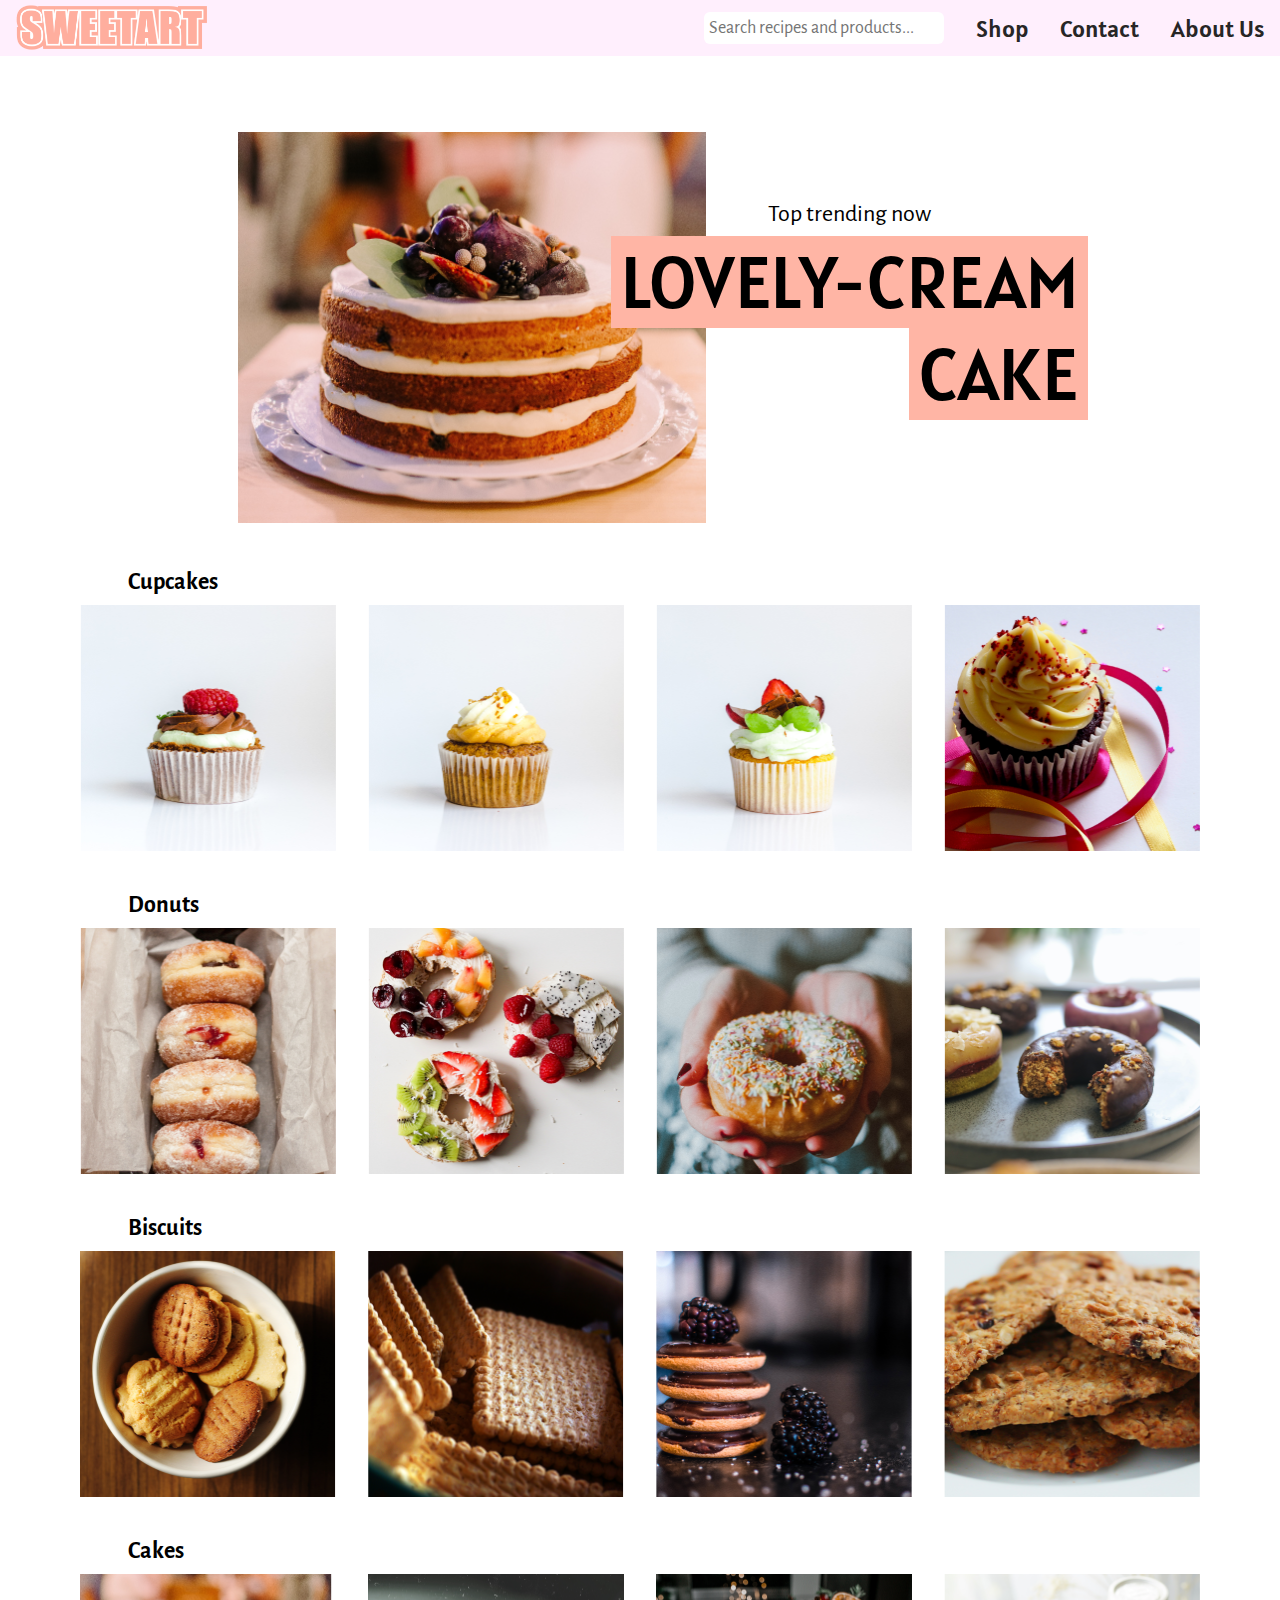
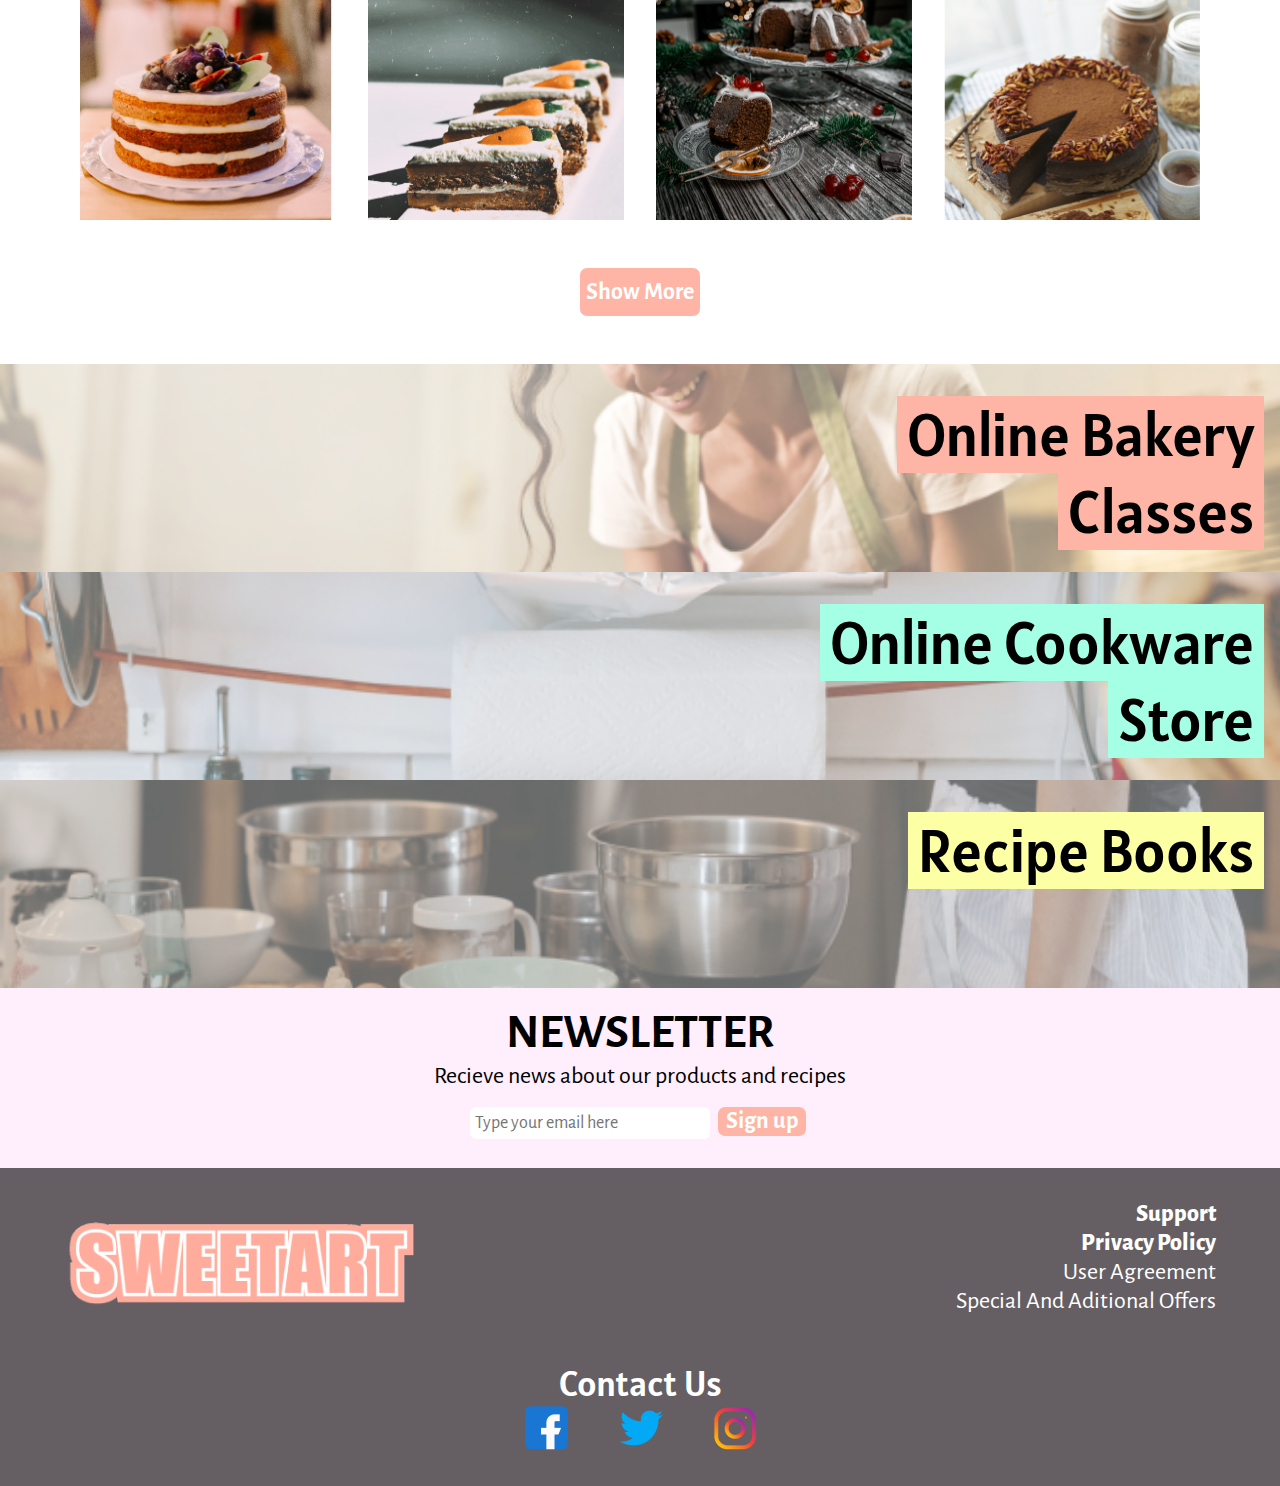
<file: index.html>
<!DOCTYPE html>
<html lang="en">

<head>
    <meta charset="UTF-8">
    <meta name="viewport" content="width=device-width, initial-scale=1.0">
    <title>SWEETART</title>
    <link rel="stylesheet" href="styles.css">
    <script src="script.js" defer></script>
</head>

<body>
    <header class="top-header">
        <div class="header-logo"></div>
        <div class="header-navigation">
            <form action="/" class="search-form">
                <input type="text" class="search-input" placeholder="Search recipes and products...">
            </form>
            <nav class="nav header-nav">
                <ul class="nav-list">
                    <li class="nav-list-item">Shop</li>
                    <li class="nav-list-item">Contact</li>
                    <li class="nav-list-item">About Us</li>
                </ul>
            </nav>
        </div>
    </header>
    <section class="container">
        <div class="top-trending">
            <div class="trending-item trending-recipe">
                <div class="top-trending-img"></div>
            </div>
            <div class="trending-item trending-text">
                <div class="top-trending-recipe-text">LOVELY-CREAM</div>
                <div class="top-trending-recipe-text">CAKE</div>
            </div>
            <div class="top-trending-bottom"></div>
        </div>
        <div class="entries">
            <div class="entry-section-title"><span>Cupcakes</span></div>
            <div class="recipe-picture-container" data-recipe="Chocolate & Strawberry Supreme Cupcake"><img class="recipe-picture" src="cupcake-1.png" alt="Cupcake"></div>
            <div class="recipe-picture-container" data-recipe="Yellow Summer Banana Cupcake"><img class="recipe-picture" src="cupcake-2.png" alt="Cupcake"></div>
            <div class="recipe-picture-container" data-recipe="All-fruit tropical Cupcake"><img class="recipe-picture" src="cupcake-3.png" alt="Cupcake"></div>
            <div class="recipe-picture-container" data-recipe="Sparkle cream Cupcake"><img class="recipe-picture" src="cupcake-4.png" alt="Cupcake"></div>

            <div class="entry-section-title"><span>Donuts</span></div>
            <div class="recipe-picture-container" data-recipe="Classic filled Donuts"><img class="recipe-picture" src="donut-1.png" alt="Donut"></div>
            <div class="recipe-picture-container" data-recipe="Frutal breakfast Donuts"><img class="recipe-picture" src="donut-2.png" alt="Donut"></div>
            <div class="recipe-picture-container" data-recipe="Classic sparkle Donuts"><img class="recipe-picture" src="donut-3.png" alt="Donut"></div>
            <div class="recipe-picture-container" data-recipe="Chocolate & Walunts Donuts"><img class="recipe-picture" src="donut-4.png" alt="Donut"></div>

            <div class="entry-section-title"><span>Biscuits</span></div>
            <div class="recipe-picture-container" data-recipe="Classic biscuits"><img class="recipe-picture" src="biscuit-1.png" alt="Biscuit"></div>
            <div class="recipe-picture-container" data-recipe="Sugar square Biscuits"><img class="recipe-picture" src="biscuit-2.png" alt="Biscuit"></div>
            <div class="recipe-picture-container" data-recipe="Blueberry & Chocolate Biscuits"><img class="recipe-picture" src="biscuit-3.png" alt="Biscuit"></div>
            <div class="recipe-picture-container" data-recipe="Oatmeal ultimate Biscuits"><img class="recipe-picture" src="biscuit-4.png" alt="Biscuit"></div>

            <div class="entry-section-title"><span>Cakes</span></div>
            <div class="recipe-picture-container" data-recipe="Lovely-cream Cake"><img class="recipe-picture" src="cake-1.png" alt="Cake"></div>
            <div class="recipe-picture-container" data-recipe="Carrot cream Cake"><img class="recipe-picture" src="cake-2.png" alt="Cake"></div>
            <div class="recipe-picture-container" data-recipe="Special X'mas Cake"><img class="recipe-picture" src="cake-3.png" alt="Cake"></div>
            <div class="recipe-picture-container" data-recipe="Chocolate & Walunts Cake"><img class="recipe-picture" src="cake-4.png" alt="Cake"></div>
        </div>
        <div class="more-button-division">
            <button class="more-button">Show More</button>
        </div>
    </section>
    <section class="extra-features">
        <div class="feature-block">
            <div class="feature-text-wrapper">
                <div class="feature-text">Online Bakery</div>
                <div class="feature-text">Classes</div>
            </div>
        </div>
        <div class="feature-block blue">
            <div class="feature-text-wrapper">
                <div class="feature-text">Online Cookware</div>
                <div class="feature-text">Store</div>
            </div>
        </div>
        <div class="feature-block yellow">
            <div class="feature-text-wrapper">
                <div class="feature-text">Recipe Books</div>
            </div>
        </div>
    </section>
    <section class="email-subscription">
        <h3>NEWSLETTER</h3>
        <div id="turn" class="recieve lol">Recieve news about our products and recipes</div>
        <form action="" class="form-group">
            <input type="email" class="email-subscription-input" placeholder="Type your email here">
            <button type="submit" class="sign-up-btn">Sign up</button>
        </form>
    </section>
    <footer class="bottom-footer">
        <div class="footer-info">
            <img class="footer-logo" src="logo.png" alt="Logo">
            <div class="footer-menu">
                <div class="footer-menu-element bold">Support</div>
                <div class="footer-menu-element bold">Privacy Policy</div>
                <div class="footer-menu-element">User Agreement</div>
                <div class="footer-menu-element">Special And Aditional Offers</div>
            </div>
        </div>
        <div class="contact-info">
            <p>Contact Us</p>
            <div class="contact-icons">
                <img class="footer-icon" src="fb_icon.png" alt="Facebook"></img>
                <img class="footer-icon" src="tw_icon.png" alt="Twitter"></img>
                <img class="footer-icon" src="ig_icon.png" alt="Instagram"></img>
            </div>
        </div>
    </footer>
</body>

</html>
</file>
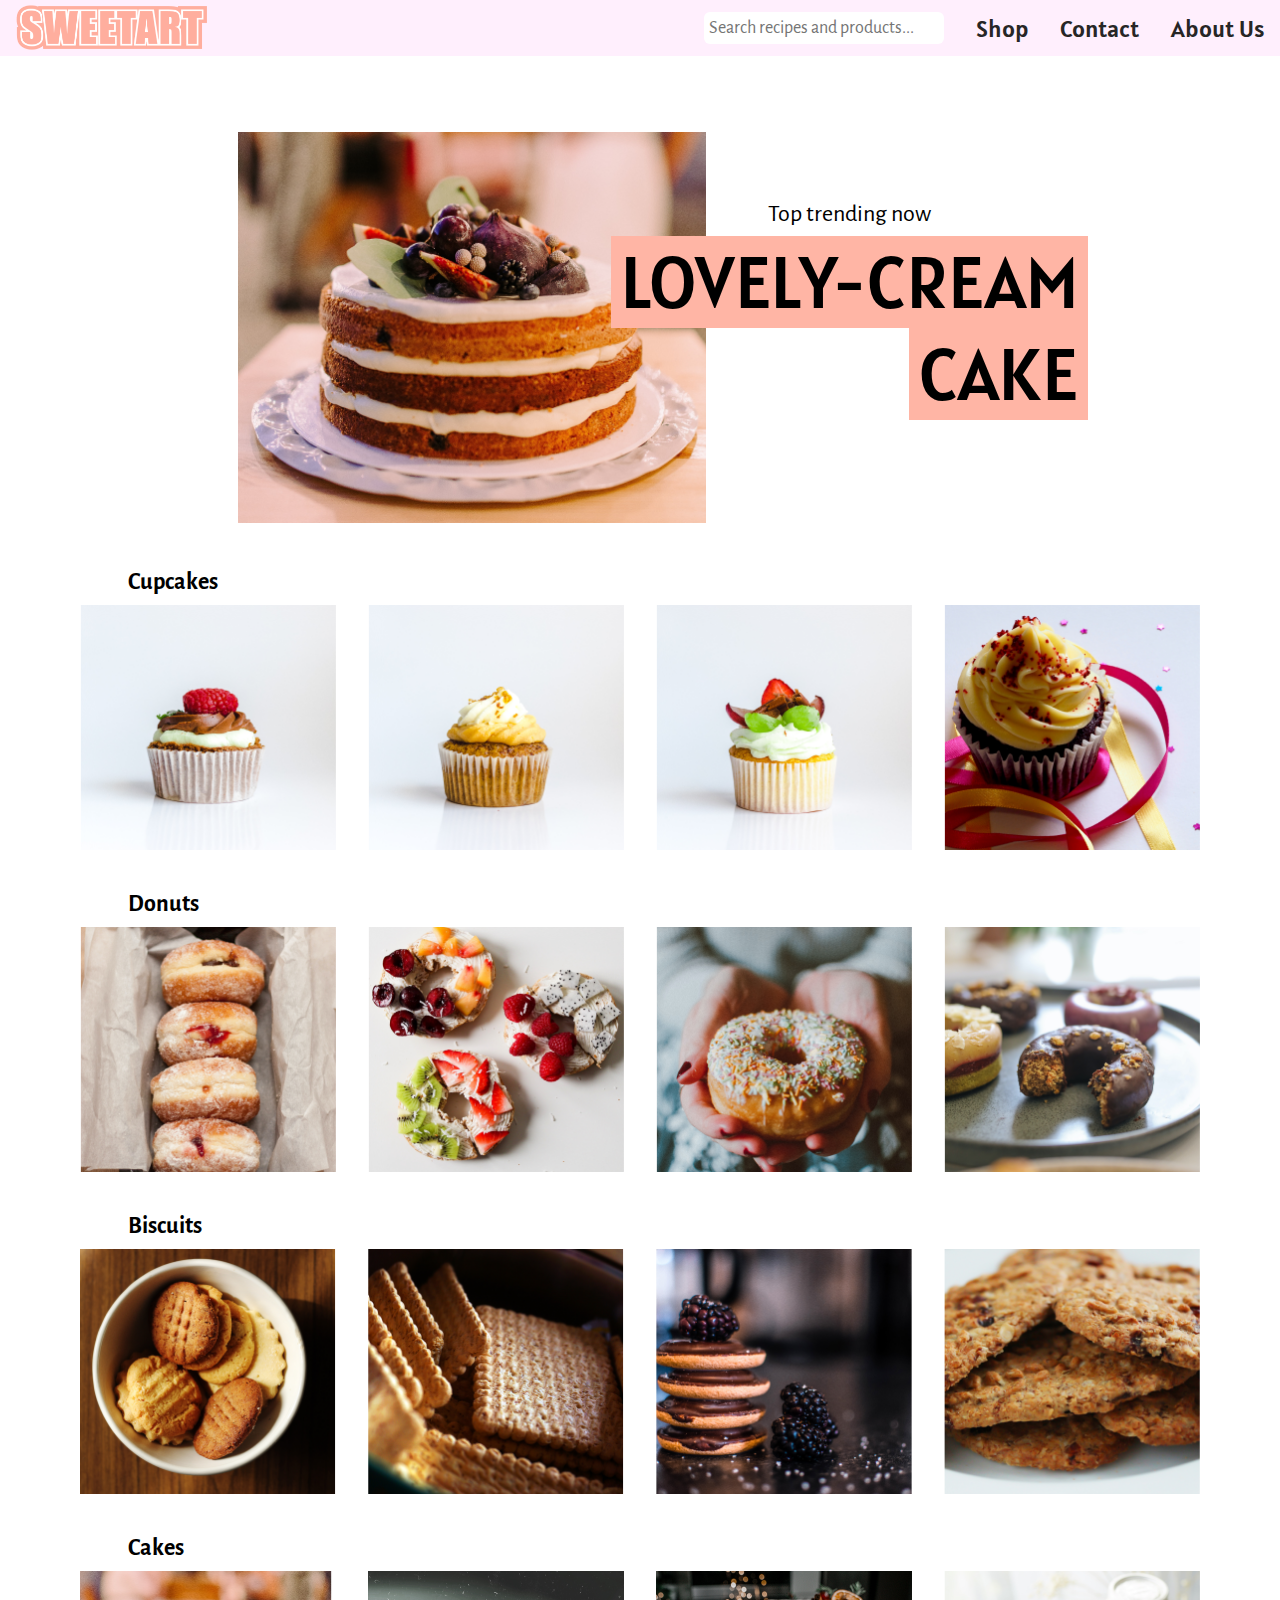
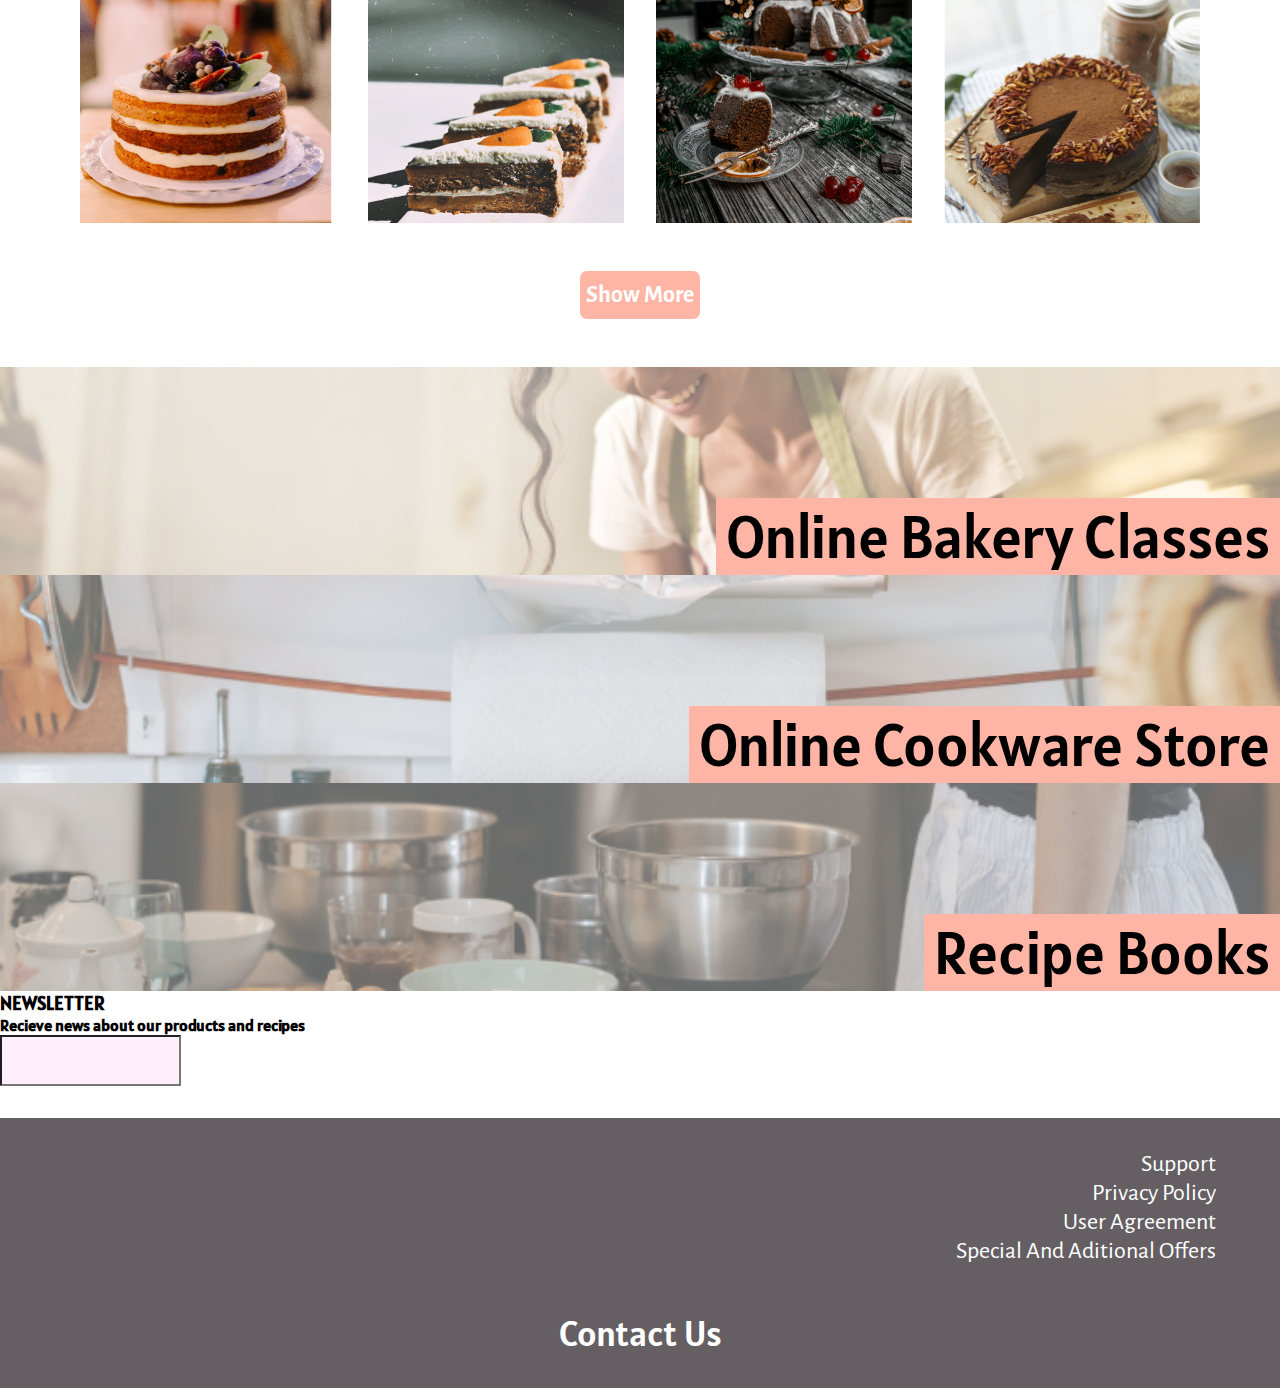
<file: backup.html>
<!DOCTYPE html>
<html lang="en">
<head>
    <meta charset="UTF-8">
    <meta name="viewport" content="width=device-width, initial-scale=1.0">
    <title>SWEETART</title>
    <link rel="stylesheet" href="styles.css">
</head>
<body>
    <header class="top-header">
        <div class="header-logo"></div>
        <div class="header-navigation">
            <form action="/" class="search-form">
                <input type="text" class="search-input" placeholder="Search recipes and products...">
            </form>
            <nav class="nav header-nav">
                <ul class="nav-list">
                    <li class="nav-list-item">Shop</li>
                    <li class="nav-list-item">Contact</li>
                    <li class="nav-list-item">About Us</li>
                </ul>
            </nav>
        </div>
    </header>
    <section class="container">
        <div class="top-trending">
            <div class="trending-item trending-recipe">
                <div class="top-trending-img"></div>
            </div>
            <div class="trending-item trending-text">
                <div class="top-trending-recipe-text">LOVELY-CREAM</div>
                <div class="top-trending-recipe-text">CAKE</div>
            </div>
            
        </div>
        <div class="entries">
            <div class="entry-section-title">Cupcakes</div>
            <img class="recipe-picture" src="cupcake-1.png" alt="Cupcake">
            <img class="recipe-picture" src="cupcake-2.png" alt="Cupcake">
            <img class="recipe-picture" src="cupcake-3.png" alt="Cupcake">
            <img class="recipe-picture" src="cupcake-4.png" alt="Cupcake">

            <div class="entry-section-title">Donuts</div>
            <img class="recipe-picture" src="donut-1.png" alt="Donut">
            <img class="recipe-picture" src="donut-2.png" alt="Donut">
            <img class="recipe-picture" src="donut-3.png" alt="Donut">
            <img class="recipe-picture" src="donut-4.png" alt="Donut">

            <div class="entry-section-title">Biscuits</div>
            <img class="recipe-picture" src="biscuit-1.png" alt="Biscuit">
            <img class="recipe-picture" src="biscuit-2.png" alt="Biscuit">
            <img class="recipe-picture" src="biscuit-3.png" alt="Biscuit">
            <img class="recipe-picture" src="biscuit-4.png" alt="Biscuit">

            <div class="entry-section-title">Cakes</div>
            <img class="recipe-picture" src="cake-1.png" alt="Cake">
            <img class="recipe-picture" src="cake-2.png" alt="Cake">
            <img class="recipe-picture" src="cake-3.png" alt="Cake">
            <img class="recipe-picture" src="cake-4.png" alt="Cake">
        </div>
        <div class="more-button-division">
                <button class="more-button">Show More</button>
        </div>
    </section>
    <section class="extra-features">
        <div class="feature-block">
            <div class="feature-text">Online Bakery Classes</div>
        </div>
        <div class="feature-block">
            <div class="feature-text">Online Cookware Store</div>
        </div>
        <div class="feature-block">
            <div class="feature-text">Recipe Books</div>
        </div>
    </section>
    <section class="email-suscription">
        <h3>NEWSLETTER</h3>
        <h4>Recieve news about our products and recipes</h4>
        <input type="email" class="email-subscription">
        <button class="sign-up-btn"></button>
    </section>
    <footer class="bottom-footer">
        <div class="footer-info">
            <div class="footer-logo"></div>
            <div class="footer-menu">
                <div class="footer-menu-element">Support</div>
                <div class="footer-menu-element">Privacy Policy</div>
                <div class="footer-menu-element">User Agreement</div>
                <div class="footer-menu-element">Special And Aditional Offers</div>
            </div>
        </div>
        <div class="contact-info">
            <p>Contact Us</p>
            <div class="contact-icons">
                <div class="facebook-icon"></div>
                <div class="twitter-icon"></div>
                <div class="insta-icon"></div>
            </div>
        </div>
    </footer>
</body>
</html>
</file>
<file: styles.css>
@import url('https://fonts.googleapis.com/css2?family=Alatsi&display=swap');
@import url('https://fonts.googleapis.com/css2?family=Alegreya+Sans:ital,wght@0,100;0,300;0,400;0,500;0,700;1,100&display=swap');
*, *::before, *::after{
    box-sizing: border-box;
    user-select: none;
    -webkit-user-drag: none;
}

body, html, h3, h4, form{
    margin: 0px;
    padding: 0px;
    font-family: 'Alatsi', sans-serif;
}

body{
    display: flex;
    flex-direction: column;
}

.top-header{
    background-color: #FFEFFD;
    display: flex;
    justify-content: flex-end;
    align-items: center;
    position: relative;
}

.header-logo{
    position: absolute;
    top: 17px;
    left: 5%;
    height: 6rem;
    width: 25rem;
    background-image: url('logo_2.png');
    background-repeat: no-repeat;
    background-size: contain;
    cursor: pointer;
    transition: 300ms ease-in-out;
}

.header-logo:hover{
    transform: scale(1.05);
}

.header-navigation{
    height: 3.5rem;
    display: flex;
    justify-content: space-around;
    align-items: center;
    margin-right: 20%;
    transition: 300ms ease-in-out;
}

.search-input, .email-subscription-input{
    width: 15rem;
    font-family: 'Alegreya Sans', sans-serif;
    border: none;
    outline: none;
    border-radius: 6px;
    padding: 5px;
    font-size: 18px;
    transition: box-shadow 100ms ease-in-out;
}

.search-input:hover, .email-subscription-input:hover{
    box-shadow: 0px 0px 10px -2px rgba(121, 155, 194, 0.72);
}

.search-input:focus, .email-subscription-input:focus{
    box-shadow: 0px 0px 10px -2px rgba(85, 23, 23, 0.72);
}

.header-nav ul{
    display: flex;
    justify-content: space-between;
    align-items: center;
    list-style: none;
    padding:0px;
}

.header-nav li{
    margin-left: 2rem;
    font-size: 24px;
    color: #272626;
    cursor: pointer;
}

.header-nav li:hover{
    color: #FFB5A5;
}

.container{
    padding-top: 2rem;
    height: auto;
    width: 70rem;
    margin:auto;
}

.top-trending {
    margin-top: 2rem;
    height: 26rem;
    width: 100%;
    display: flex;
    justify-content: space-between;
    align-items: center;
    position: relative;
}

.top-trending-bottom{
    position: absolute;
    height: 100%;
    width: 100%;
    background-image: linear-gradient(to right, rgba(255, 0, 0, 0) , rgba(255, 0, 0, 0) , rgba(255, 131, 179, 0.158));
    opacity: 0;
    transition: opacity 300ms ease-in-out;
}

.top-trending-bottom.hover{
    opacity: 1;
}

.top-trending .trending-item{
    display: flex;
    justify-content: center;
    align-items: flex-end;
    height: 100%;
    width: 50%;
}
.feature-block{
    display: flex;
    justify-content: center;
    align-items: flex-end;
    cursor: pointer;
}

.top-trending-img{
    background-image: url('top-trending-img.png');
    background-size: contain;
    background-repeat: no-repeat;
    width: 83.5%;
    margin: auto;
    height: 0;
    padding-top: 70%;
}

.trending-text{
    display: flex;
    flex-direction: column;
}

.top-trending-recipe-text{
    color: black;
    background-color: #FFB5A5;
    padding: 0px 10px;
    font-family: Alatsi;
    font-size: 72px;
    position: relative;
}

.top-trending{
    cursor:pointer;
}

.trending-item{
    transition: transform 300ms ease-in-out;
}

.trending-item:nth-child(1){
    transform: translateX(20%);
}

.trending-item:nth-child(2){
    transform: translateX(-20%);
}

.trending-item:nth-child(1).hover{
    transform: translateX(0%);
}

.trending-item:nth-child(2).hover{
    transform: translateX(0%);
}

.top-trending-recipe-text:first-child::before{
    font-family: 'Alegreya Sans', sans-serif;
    font-style: normal;
    font-weight: normal;
    font-size: 24px;
    position: absolute;
    left: 50%;
    top: -1.5em;
    content: 'Top trending now';
    transform: translateX(-50%);
}

.entries{
    display:grid;
    grid-template-columns: repeat(4, 1fr);
    column-gap: 2rem;
    row-gap: 0.5rem;
}

.recipe-picture-container{
    width: 256px;
    height: 246px;
    cursor: pointer;
    position: relative;
}

.recipe-picture{
    width: 100%;
    height: 100%;
}

.recipe-picture-container::before{
    width: 100%;
    height: 100%;
    content: '';
    position: absolute;
    background-color: rgba(7, 7, 7, 0.466);
    opacity: 0;
    transition: opacity 300ms ease-in-out;
}

.recipe-picture-container::after{
    width: 100%;
    word-wrap: break-word;
    text-align: center;
    font-family: 'Alegreya Sans', sans-serif;
    top: 50%;
    left: 50%;
    font-size: 24px;
    transform: translateX(-50%);
    content: attr(data-recipe);
    position: absolute;
    color: white;
    opacity: 0;
    transition: opacity 300ms ease-in-out;
}

.recipe-picture-container:hover::before{
    opacity: 1;
}

.recipe-picture-container:hover::after{
    opacity: 1;
}

.entry-section-title{
    grid-column: 1 / -1;
    margin-left: 3rem;
    margin-top: 2rem;
    font-family: 'Alegreya Sans', sans-serif;
    font-weight: bold;
    font-size: 24px;
}

.entry-section-title span{
    cursor: pointer;
}

.entry-section-title span:hover{
    color: #ff9e89;
}

.more-button-division{
    display: flex;
    justify-content: center;
    align-items: center;
}

.more-button, .sign-up-btn{
    font-family: 'Alegreya Sans', sans-serif;
    background: #FFB5A5;
    border-radius: 7px;
    color: white;
    border: none;
    outline: none;
    font-weight: bold;
    font-size: 24px;
    cursor: pointer;
    transition: 200ms ease-in-out;
}

.more-button:hover, .sign-up-btn:hover{
    background: #ff8469;
    color: rgb(56, 56, 56);
}

.more-button{
    height: 3rem;
    margin: 3rem 0px;
}

.sign-up-btn{
    padding: 0px 0.5rem;
    margin: 1rem 5px;
}

.extra-features{
    display: grid;
    grid-template-columns: repeat(3, 1fr);
    height: auto;
    width: 100%;
}

.feature-block{
    /*background-size: cover;*/
    /*background-repeat: no-repeat;*/
    width: 100%;
    height: 25rem;
    position: relative;
    justify-content: flex-end;
    align-items:flex-end;
    background: rgba(255, 255, 255, 0);
    transition: 200ms ease-in-out;
}

.feature-block.hover{
    background: rgba(0, 0, 0, 0.637);
}

.feature-text-wrapper{
    display: flex;
    flex-direction: column;
    align-items:flex-end;
    padding-right: 1rem;
    position: absolute;
    top:50%;
}

.feature-block:nth-child(1){
    background-image: url(extra-1.png);
}

.feature-block:nth-child(2){
    background-image: url(extra-2.png);
}

.feature-block:nth-child(3){
    background-image: url(extra-3.png);
}

.feature-text{
    color: black;
    background-color: #FFB5A5;
    font-family: Alatsi;
    font-size: 60px;
    padding: 0px 10px;
    transition: 200ms ease-in-out;
}

.blue .feature-text{
    background-color: #A5FFE4;
}

.yellow .feature-text{
    background-color: #FDFFA5;
}

.feature-text.hover{
    transform: translateY(-1rem);
    color: rgb(255, 255, 255);
    background-color: #2e2e2e;
}

.email-subscription{
    background-color: #FFEFFD;
    display: flex;
    flex-direction: column;
    justify-content: center;
    align-items: center;
    padding: 1rem 0px;
}

.email-subscription h3{
    font-family: 'Alegreya Sans', sans-serif;
    font-weight: bold;
    font-size: 48px;
}

.email-subscription div{
    font-family: 'Alegreya Sans', sans-serif;
    font-style: normal;
    font-size: 24px;
}

.bottom-footer{
    background-color: #655F64;
    width: 100%;
    display: flex;
    flex-direction: column;
    justify-content: center;
    align-items: center;
    color: white;
    padding: 2rem;
}

.footer-logo{
    height: 10rem;
    width: auto;
    margin-left: 2rem;
    cursor: pointer;
}

.footer-info{
    width: 100%;
    display: flex;
    justify-content:space-between;
}

.footer-menu{
    display: flex;
    flex-direction: column;
    align-items: flex-end;
    margin-right: 2rem;
    font-family: 'Alegreya Sans', sans-serif;
    font-style: normal;
    font-size: 1.5em;
}

.footer-menu-element{
    cursor: pointer;
}

.footer-menu-element:hover{
    color: rgb(221, 221, 221);
}

.footer-menu-element.bold{
    font-weight: 800;
}

.contact-info p{
    text-align: center;
    font-size: 36px;
    margin: 0px;
}

.footer-icon{
    margin: 0px 1.5rem;
    cursor: pointer;
    transition: 200ms ease-in-out;
}

.footer-icon:hover{
    transform: scale(1.1);
}

@media (max-width: 1435px) {

    .extra-features{
        display: flex;
        flex-direction: column;
        height: auto;
        width: 100%;
    }
    .feature-block{
        height: 13em;
        background-size:cover;
        background-repeat: no-repeat;
        background-position: center;
    }

    .feature-block:hover{
        background-size:cover;
        background-repeat: no-repeat;
        background-position: center;
    }

    .feature-text-wrapper{
        top:2rem;
    }

  }


  @media (max-width: 1300px) {

    .header-navigation{
        height: 3.5rem;
        display: flex;
        justify-content: space-around;
        align-items: center;
        margin-right: 1em;
    }

    .header-logo{
        top: .3rem;
        left: 1rem;
        height: 3rem;
        width: 12rem;
    }

  }

  @media (max-width: 1145px) {

    .container{
        padding-top: 2rem;
        height: auto;
        width: 90vw;
        margin: 0px auto;
        overflow: hidden;
    }

    .recipe-picture-container{
        width: 20vw;
        height: 20vw;
        overflow: hidden;
    }

    .entries{
        column-gap: 0.5rem;
        row-gap: 0.5rem;
    }

  }

  @media (max-width: 1100px) {

    .top-trending-recipe-text{
        font-size: 5.5vw;
    }

    .top-trending-recipe-text:first-child::before{
        font-size: 3vw;
        left: initial;
        right: -25%;
    }

    .recipe-picture-container::after{
        padding-top: 1em;
        background-color: rgba(7, 7, 7, 0.466);
        width: 100%;
        word-wrap: break-word;
        text-align: center;
        font-family: 'Alegreya Sans', sans-serif;
        top: 0px;
        left: 50%;
        font-size: 1em;
        transform: translateX(-50%);
        content: attr(data-recipe);
        position: absolute;
        color: white;
        opacity: 1;
        transition: opacity 300ms ease-in-out;
    }

  }


  /*
  @media (max-width: 650px) {

    .entries{
        grid-template-columns: repeat(2, 1fr);
        column-gap: 0.5rem;
        row-gap: 0.5rem;
    }

    .recipe-picture-container{
        width: 45vw;
        height: 45vw;
        overflow: hidden;
    }
    
  }
*/


/*
  @media (max-width: 450px) {
*/


@media (max-width: 800px) {

    .top-header{
        display: flex;
        flex-direction: column;
        justify-content: center;
        align-items: center;
    }

    .header-logo{
        margin-top: 1rem;
        position:initial;
        width: 12rem;
        background-image: url('logo_2.png');
        background-repeat: no-repeat;
        background-size: contain;
    }

    .header-nav li {
        font-size: .9rem;
        margin: 0px 1rem;
    }

    .header-navigation{
        margin: 0px;
        height: 5rem;
        display: flex;
        flex-direction: column;
        justify-content: center;
        align-items: center;
    }

    .search-input, .email-subscription-input{
        margin-top: 1rem;
        width: 100%;
        font-size: .8rem;
    }

    .container{
        padding-top: 2rem;
        height: auto;
        width: 90vw;
        margin: 0px auto;
        overflow: hidden;
    }

    .top-trending {
        margin-top: 0.5rem;
        height: 10rem;
       /* margin-top: 2rem;
        height: 26rem;
        width: 100%;
        display: flex;
        justify-content: space-between;
        align-items: center;
        position: relative;*/
    }

    .top-trending-recipe-text{
        font-size: 1.4rem;
       /* color: black;
        background-color: #FFB5A5;
        padding: 0px 10px;
        font-family: Alatsi;
        font-size: 1rem;
        position: relative;*/
    }

    .top-trending-recipe-text:first-child::before{
        font-size: 0.6em;
        left: initial;
        right: -25%;
        /*
        font-family: 'Alegreya Sans', sans-serif;
        font-style: normal;
        font-weight: normal;
        font-size: 24px;
        position: absolute;
        left: 50%;
        top: -1.5em;
        content: 'Top trending now';
        transform: translateX(-50%);*/
    }

    .entries{
        padding-top: 6rem;
        grid-template-columns: repeat(2, 1fr);
        column-gap: 0.5rem;
        row-gap: 0.5rem;
    }

    .recipe-picture-container{
        width: 45vw;
        height: 45vw;
        overflow: hidden;
    }

    .recipe-picture-container::after{
        padding-top: 1em;
        background-color: rgba(7, 7, 7, 0.466);
        width: 100%;
        word-wrap: break-word;
        text-align: center;
        font-family: 'Alegreya Sans', sans-serif;
        top: 0px;
        left: 50%;
        font-size: 1em;
        transform: translateX(-50%);
        content: attr(data-recipe);
        position: absolute;
        color: white;
        opacity: 1;
        transition: opacity 300ms ease-in-out;
    }

    .feature-text{
        color: black;
        background-color: #FFB5A5;
        font-family: Alatsi;
        font-size: 2em;
        padding: 0px 10px;
        transition: 200ms ease-in-out;
    }

    .feature-block{
        height: 10em;
        background-size:cover;
        background-repeat: no-repeat;
        background-position: center;
    }

    .email-subscription h3{
        font-size: 2em;
    }

    .email-subscription div{
        font-size: 1em;
    }

    .form-group{
        display: flex;
        flex-direction: column;
        justify-content: center;
        align-items: center;
    }

    .search-input, .email-subscription-input{
        font-size: 1.2em;
        width: 15rem;
    }

    .footer-logo{
        height: 5rem;
        width: auto;
        margin-left: initial;
        cursor: pointer;
    }

    .bottom-footer{
        padding: 0.2rem;
    }

    .footer-menu{
        font-size: 0.7em;
        margin-right: 0.2rem;
        margin-top: 0.5rem;
    }

    .contact-info p{
        font-size: 1em;
    }
    
    .footer-icon{
        margin: 1em;
    }

    .contact-icons img{
        height: 2em;
    }

  }

  @media (max-width: 450px) {
    .entries{
        padding-top: 1rem;
    }
    }

  @media (max-width: 450px) {
    .entries{
        padding-top: 0px;
    }
    }
</file>
